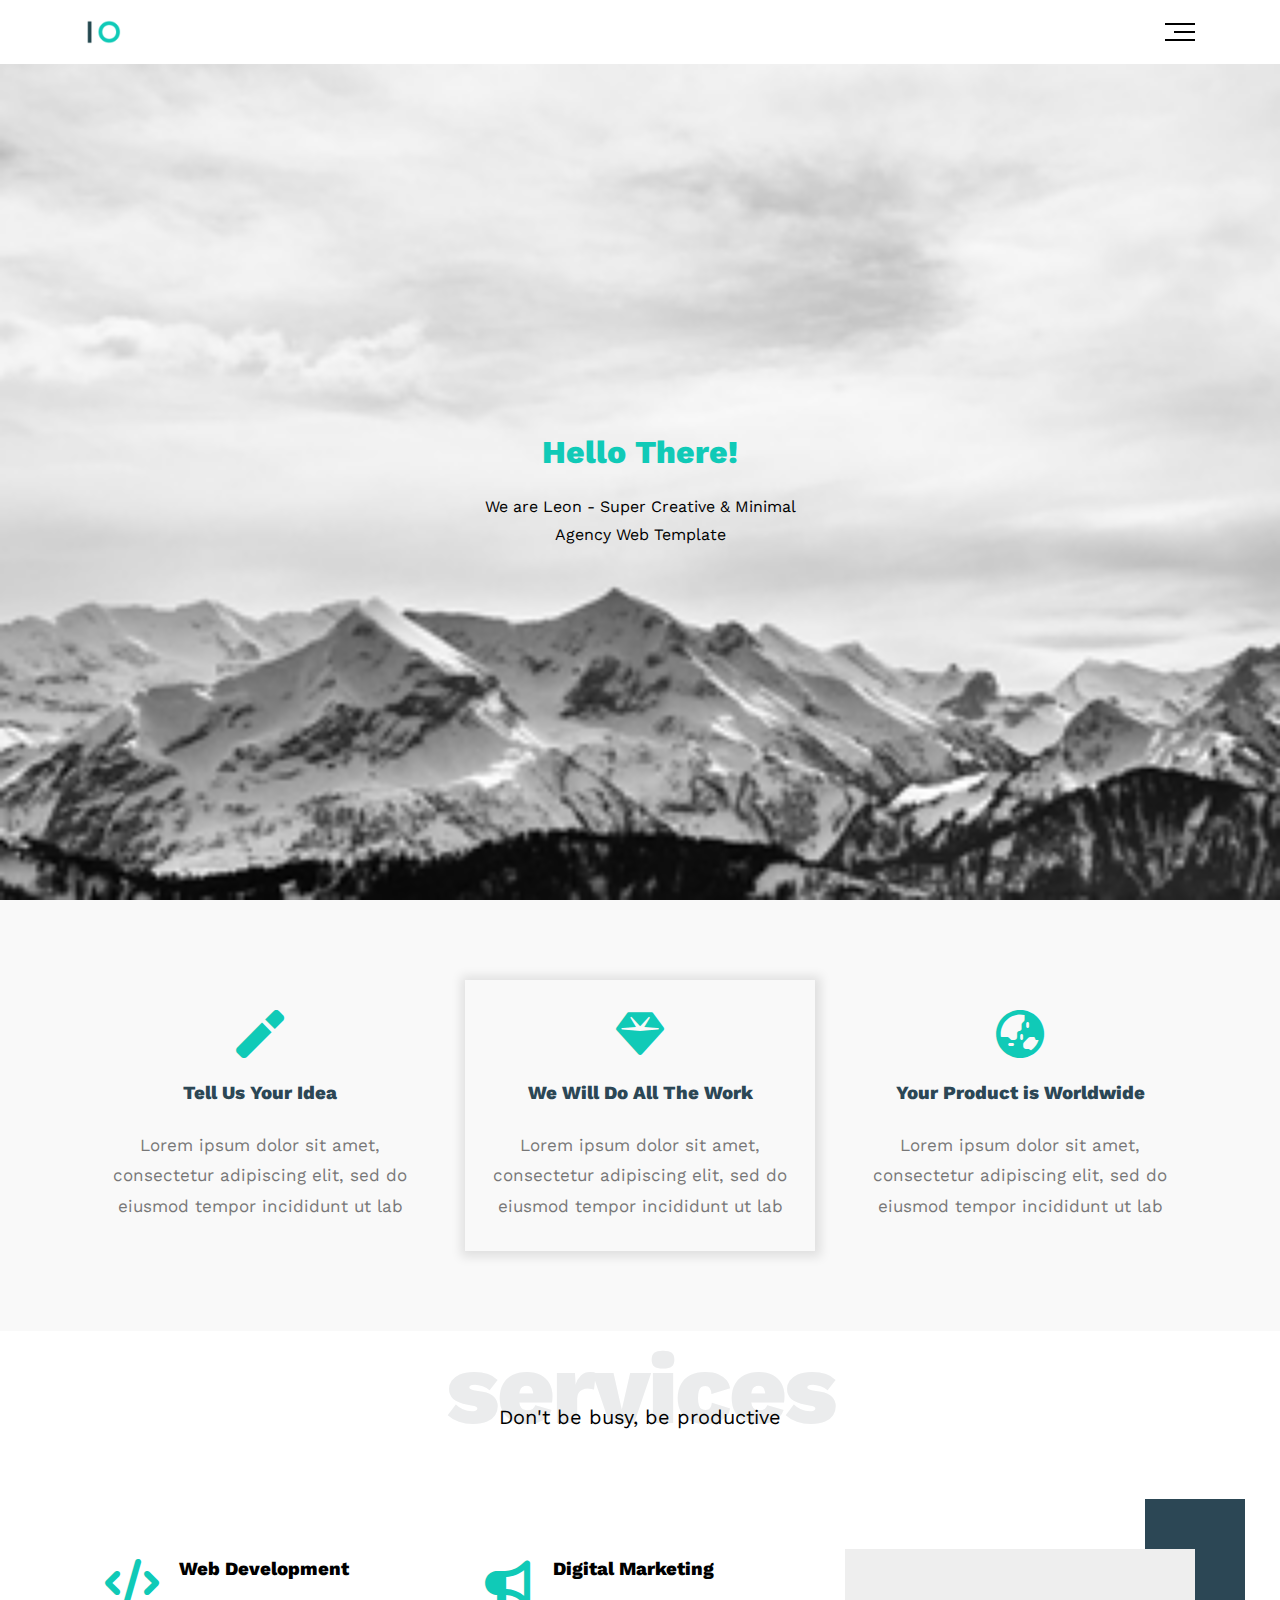
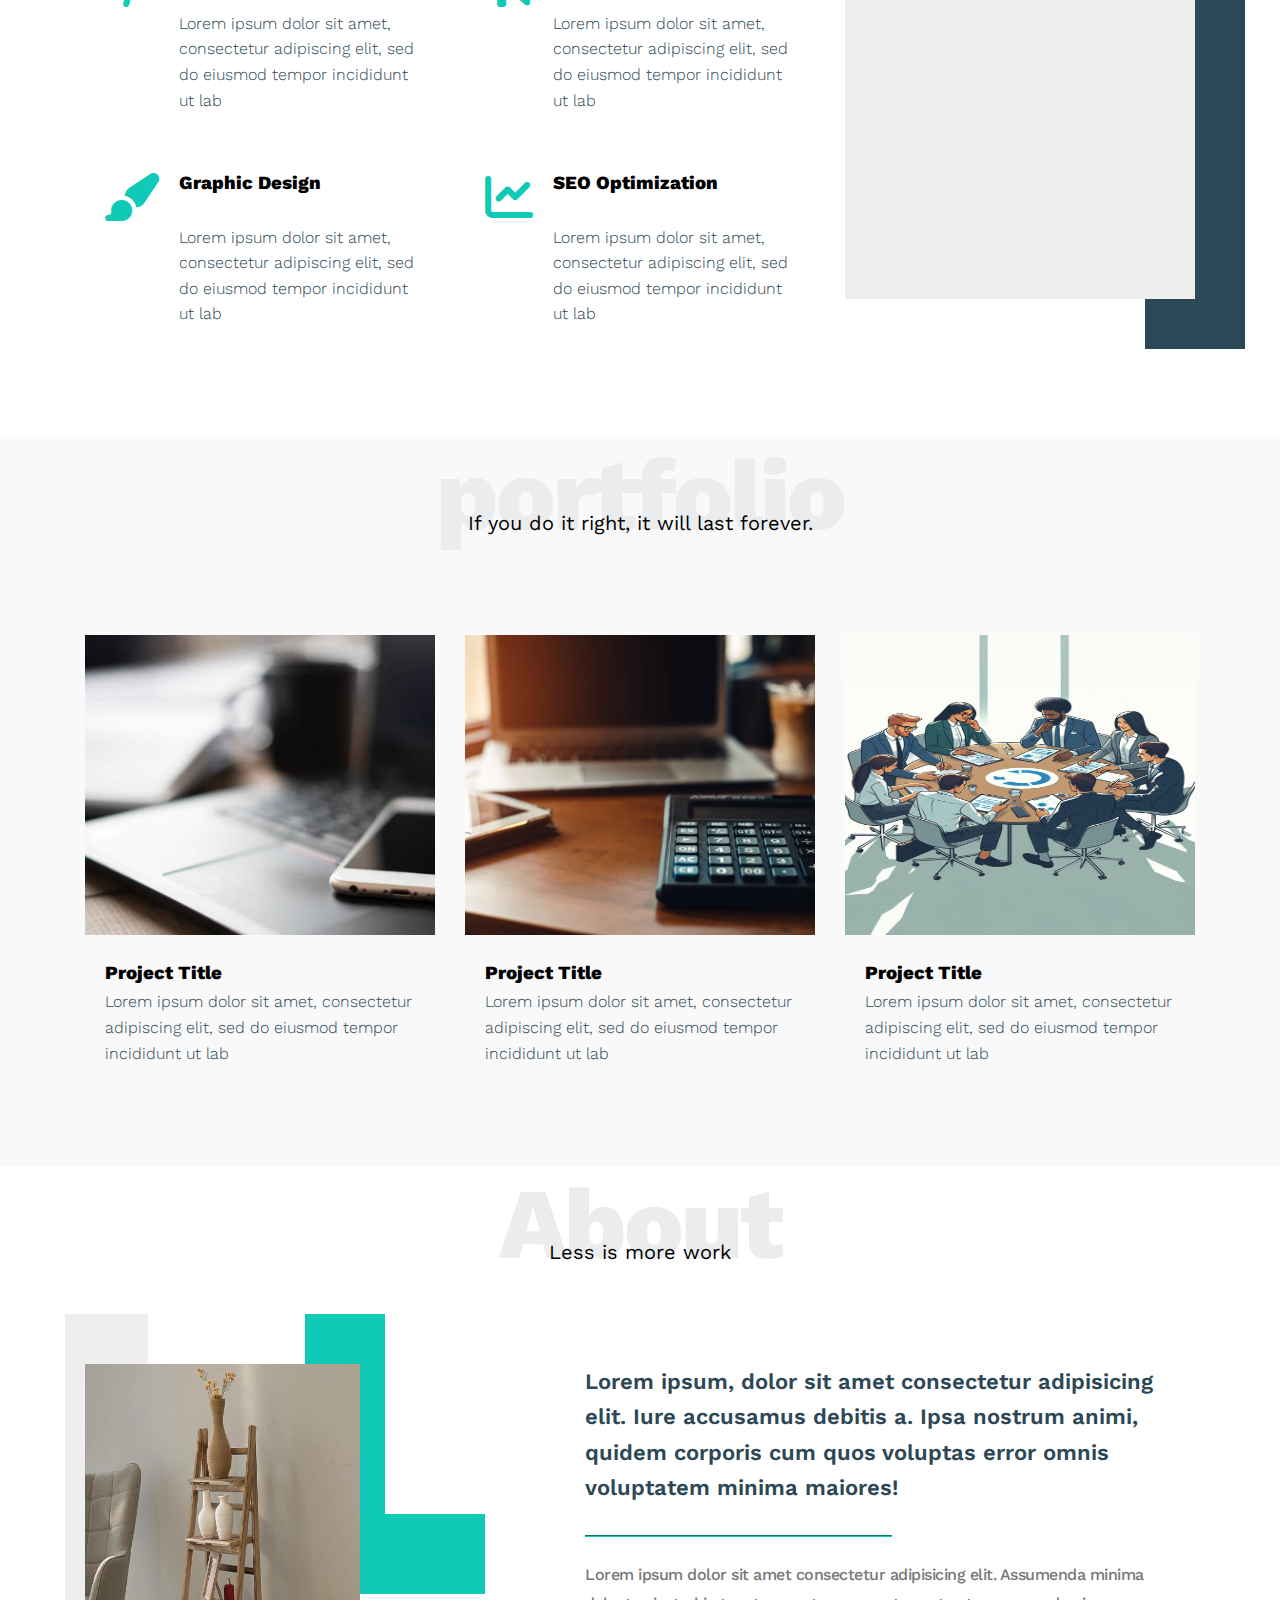
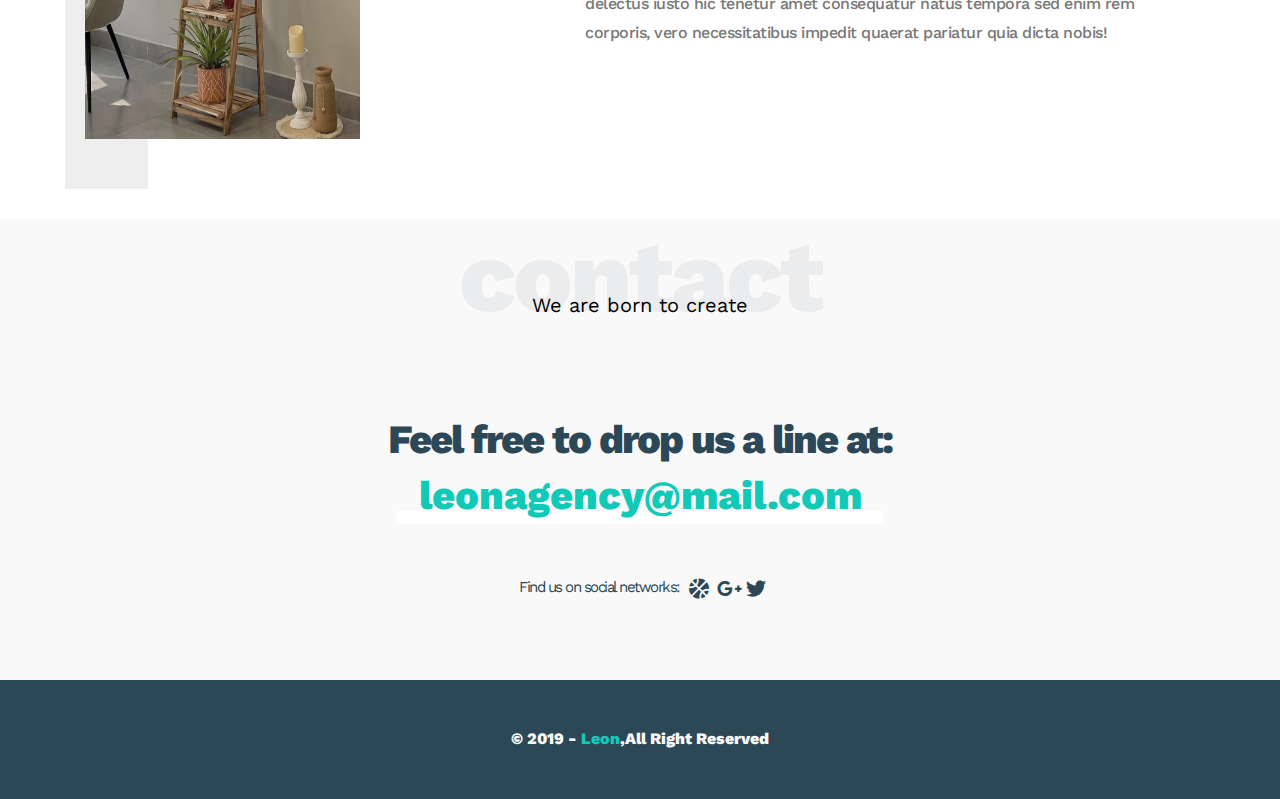
<file: index.html>
<!DOCTYPE html>
<html lang="en">
<head>
    <meta charset="UTF-8">
    <meta name="viewport" content="width=device-width, initial-scale=1.0">
    <title>Template 1</title>
    <!-- Style css File -->
    <link rel="stylesheet" href="css/style.css">
    <!-- Normalize css File -->
    <link rel="stylesheet" href="css/normalize.css">
    <!-- Font Awesome Library -->
    <link rel="stylesheet" href="css/all.min.css">
    <!-- Goolge Font -->
    <link rel="preconnect" href="https://fonts.googleapis.com">
    <link rel="preconnect" href="https://fonts.gstatic.com" crossorigin>
    <link href="https://fonts.googleapis.com/css2?family=Poppins:ital,wght@0,100;0,200;0,300;0,400;0,500;0,600;0,700;0,800;0,900;1,100;1,200;1,300;1,400;1,500;1,600;1,700;1,800;1,900&family=Work+Sans:ital,wght@0,100..900;1,100..900&display=swap" rel="stylesheet">
</head>
<body>
    <!-- Start header -->
    <div class="header">
        <div class="container">
            <img class="logo" src="Images/logo.png">
            <div class="links">
                <spna class="icon">
                    <span></span>
                    <span></span>
                    <span></span>
                </spna>
                <ul class="menu">
                    <li><a href="#services">services</a></li>
                    <li><a href="#portfolio">portfolio</a></li>
                    <li><a href="#about">about</a></li>
                    <li><a href="#contact">contact</a></li>
                </ul>
            </div>
        </div>
    </div>
    <!-- End header -->
    
    <!-- Start Landing -->
    <div class="landing">
        <div class="intro-text">
            <h1>Hello There!</h1>
            <p>We are Leon - Super Creative & Minimal <br> Agency Web Template</p>
        </div>
    </div>
    <!-- End Landing -->
    
    <!-- Start Features -->
    <div class="features">
        <div class="container grid-30">
            <div class="feat">
                <i class="fas fa-magic fa-3x"></i>
                <h3>Tell Us Your Idea</h3>
                <p>Lorem ipsum dolor sit amet, consectetur adipiscing elit, sed do eiusmod tempor incididunt ut lab</p>
            </div>
            <div class="feat">
                <i class="fas fa-gem fa-3x"></i>
                <h3>We Will Do All The Work</h3>
                <p>Lorem ipsum dolor sit amet, consectetur adipiscing elit, sed do eiusmod tempor incididunt ut lab</p>
            </div>
            <div class="feat">
                <i class="fas fa-globe-asia fa-3x"></i>
                <h3>Your Product is Worldwide</h3>
                <p>Lorem ipsum dolor sit amet, consectetur adipiscing elit, sed do eiusmod tempor incididunt ut lab</p>
            </div>
        </div>
    </div>
    <!-- End Features -->
    
    <!-- Start Services -->
    <div id="services" class="services">
        <div class="container">
        <h2 class="special-heading">services</h2>
        <p>Don't be busy, be productive</p>
        <!-- Start Service -->
            <div class="srv-content grid-30">
                <!-- first column -->
                <div class="col">
                    <div class="card">
                        <i class="fas fa-code fa-3x"></i>
                        <div class="text">
                            <h3>Web Development</h3>
                            <p>Lorem ipsum dolor sit amet, consectetur adipiscing elit, sed do eiusmod tempor incididunt ut lab</p>
                        </div>
                    </div>
                    <div class="card">
                        <i class="fas fa-paint-brush fa-3x"></i>
                        <div class="text">
                            <h3>Graphic Design</h3>
                            <p>Lorem ipsum dolor sit amet, consectetur adipiscing elit, sed do eiusmod tempor incididunt ut lab</p>
                        </div>
                    </div>
                </div>
                <!-- second column -->
                <div class="col">
                    <div class="card">
                        <i class="fas fa-bullhorn fa-3x"></i>
                        <div class="text">
                            <h3>Digital Marketing</h3>
                            <p>Lorem ipsum dolor sit amet, consectetur adipiscing elit, sed do eiusmod tempor incididunt ut lab</p>
                        </div>
                    </div>
                    <div class="card">
                        <i class="fas fa-chart-line fa-3x"></i>
                        <div class="text">
                            <h3>SEO Optimization</h3>
                            <p>Lorem ipsum dolor sit amet, consectetur adipiscing elit, sed do eiusmod tempor incididunt ut lab</p>
                        </div>
                    </div>
                </div>
                <!-- third column -->
                <div class="col">
                    <div class="image"></div>
                </div>
            </div>
            <!-- End Service -->
        </div>  
    </div>
    <!-- End Services -->
    
    <!-- Start Portfolio -->
    <div id="portfolio" class="portfolio">
        <div class="container">
            <h2 class="special-heading">portfolio</h2>
            <p>If you do it right, it will last forever.</p>
            <div class="pro-content grid-30">
                <div class="card">
                    <img src="Images/1_files/istockphoto-1452750094-612x612.jpg" class="img">
                    <div class="text">
                        <h3>Project Title</h3>
                        <p>Lorem ipsum dolor sit amet, consectetur adipiscing elit, sed do eiusmod tempor incididunt ut lab</p>
                    </div>
                </div>
                <div class="card">
                    <div><img src="Images/1_files/istockphoto-1227138260-612x612.jpg" class="img"></div>
                    <div class="text">
                        <h3>Project Title</h3>
                        <p>Lorem ipsum dolor sit amet, consectetur adipiscing elit, sed do eiusmod tempor incididunt ut lab</p>
                    </div>
                </div>
                <div class="card">
                    <img src="Images/Concept of business team working Illustration.jpg" class="img">
                    <div class="text">
                        <h3>Project Title</h3>
                        <p>Lorem ipsum dolor sit amet, consectetur adipiscing elit, sed do eiusmod tempor incididunt ut lab</p>
                    </div>
                </div>
            </div>
        </div>
    </div>
    <!-- End Portfolio -->

    <!-- Start About -->
    <div id="about" class="about">
        <div class="container">
            <h2 class="special-heading">About</h2>
            <p>Less is more work</p>
            <div class="abt-content">
                <!-- image -->
                <div class="image">
                    <img src="Images/about.jpg" alt="">
                </div>
                <!-- text -->
                <div class="text">
                    <p>Lorem ipsum, dolor sit amet consectetur adipisicing elit. Iure accusamus debitis a. Ipsa nostrum animi, quidem corporis cum quos voluptas error omnis voluptatem minima maiores!</p>
                    <hr>
                    <p>Lorem ipsum dolor sit amet consectetur adipisicing elit. Assumenda minima delectus iusto hic tenetur amet consequatur natus tempora sed enim rem corporis, vero necessitatibus impedit quaerat pariatur quia dicta nobis!</p>
                </div>
            </div>
        </div>
    </div>
    <!-- End About -->

    <!-- Start Contact -->
    <div id="contact" class="contact">
        <div class="container">
            <h2 class="special-heading">contact</h2>
            <p>We are born to create</p>
            <div class="text">
                <h2>Feel free to drop us a line at:</h2>
                <a href="mailto:leonagency@mail.com?subject=contact" class="mail">leonagency@mail.com</a>
                <div class="icons">
                    <span>Find us on social networks:</span>
                    <span class="social">
                        <i class="fa-solid fa-basketball"></i>
                        <i class="fa-brands fa-google-plus-g"></i>
                        <i class="fa-brands fa-twitter"></i>
                    </span>
                </div>
            </div>
        </div>
    </div>
    <!-- End Contact -->

    <!-- Start Footer -->
    <footer class="footer">
        <div class="contain">
            <div class="text"> &copy; 2019 - <span>Leon</span>,All Right Reserved</div>
        </div>
    </footer>
    <!-- End Footer -->
</body>
</html>
</file>
<file: css/style.css>
/* Start variables */
:root {
    --primary-color: rgb(16 202 183);
    --secondary-color: #2c4755;
    --background-color: #f9f9f9;
    --section-padding: 80px;
    --transition-3: .3s;
}
/* End variables */
/* Start Global Rules */
* {
    padding: 0;
    margin: 0;
    box-sizing: border-box;
    scroll-behavior: smooth;
}

body {
    font-family: "Work Sans", sans-serif;
}

.container {
    padding-left: 30px;
    padding-right: 30px;
    margin-left: auto;
    margin-right: auto;
}

@media (min-width: 768px) {
    .container {
        width: 750px;
    }
}

@media (min-width: 992px) {
    .container {
        width: 970px;
    }
}

@media (min-width: 1200px) {
    .container {
        width: 1170px;
    }
}
/* End Global Rules */

/* Start Components */
.special-heading {
    color: #ebeced;
    font-weight: 800;
    font-size: 100px;
    letter-spacing: -3px;
    margin: 0;
    text-align: center;
}

.special-heading + p {
    margin-top: -40px;
    text-align: center;
    font-size: 20px;
    margin-bottom: 100px;
}

@media (max-width: 767px) {
    .special-heading {
        font-size: 70px;
    }

    .special-heading + p {
        margin-top: -30px;
        font-size: 16px;
    }
}
/* End Components */

/* Start Classes */
.grid-30 {
    display: grid;
    grid-template-columns: repeat(auto-fill, minmax(300px, 1fr));
    grid-gap: 30px;
}
/* End Classes */

/* Start Header */
.header {
    padding: 20px;
}

.header .container {
    background-color: #fff;
    display: flex;
    justify-content: space-between;
    align-items: center;
}

.header .logo {
    width: 60px;
}

.header .links {
    position: relative;
}

.header .links .icon {
    width: 30px;
    display: flex;
    flex-wrap: wrap;
    justify-content: flex-end;
}

.header .links .icon span {
    background-color: #000;
    height: 2px;
}

.header .links .icon span:not(:nth-child(2)) {
    width: 100%;
}

.header .links .icon span:nth-child(2) {
    width: 70%;
    margin: 6px 0;
    transition: var(--transition-3);
}

.header .links:hover .icon span:nth-child(2) {
    width: 100%;
}

.header .links ul {
    position: absolute;
    padding: 0;
    margin: 0;
    top: calc(100% + 15px);
    right: 0;
    min-width: 200px;
    background-color: var(--background-color);
    display: none;
    z-index: 99;
}

.header .links ul::before {
    content: "";
    border-style: solid;
    border-width: 10px;
    border-color: transparent transparent var(--background-color) transparent;
    position: absolute;
    top: -19px;
    right: 5px;
}

.header .links:hover ul {
    display: block;
}

.header .links ul li {
    list-style: none;
    padding: 15px 30px;
}

.header .links ul li a {
    display: block;
    text-decoration: none;
    color: #333;
    transition: var(--transition-3);
}

.header .links ul li a:hover {
    padding-left: 20px;
    letter-spacing: 1px;
}

.header .links ul li:not(:last-child) {
    border-bottom: 1px solid #CCC;
}
/* End Header */

/* Start Landing */
.landing {
    background-image: url(../Images/landing.jpg) ;
    background-size: cover;
    background-position: center;
    height: calc(100vh - 64px);
    position: relative;
}

.landing .intro-text {
    position: absolute;
    top: 50%;
    left: 50%;
    transform: translate(-50%, -50%);
    text-align: center;
    width: 375px;
    max-width: 100%;
}

.landing .intro-text h1 {
    color: var(--primary-color);
    font-weight: 800;
}

.landing .intro-text p {
    line-height: 1.8;
    padding: 0 10px;
}
/* End Landing */

/* Start Features */
.features {
    padding-top: var(--section-padding);
    padding-bottom: var(--section-padding);
    background-color: var(--background-color);
}


.features .feat {
    text-align: center;
    padding: 30px 20px;
}

.features .feat:nth-child(2) {
    box-shadow: 1px 1px 10px 5px rgba(0, 0, 0, 0.1);

}

.features .feat i {
    color: var(--primary-color);
}

.features .feat h3 {
    margin: 25px 0;
    color: var(--secondary-color);
    font-weight: 800;
}

.features .feat p {
    line-height: 1.8;
    color: #777;
    font-size: 17px;
}
/* End Features */

/* Start Services */
.services {
    padding-bottom: var(--section-padding);
}

.services .srv-content .card {
    display: flex;
    padding: 30px 20px;
}

.services .srv-content .card i {
    color: var(--primary-color);
    flex-basis: 60px;
}

.services .srv-content .card .text {
    margin-left: 20px;
}

.services .srv-content .card .text  h3{
    margin-bottom: 30px;
    font-weight: 800;
}

.services .srv-content .card .text  p{
    line-height: 1.6;
    color: var(--secondary-color);
    font-weight: 300;
}

.services .srv-content .col .image {
    position: relative;
    width: 100%;
    height: 350px;
    transform: translateY(20px);
}

.services .srv-content .col .image::before {
    content: "";
    position: absolute;
    background-color: #eee;
    top: 0;
    left: 0;
    width: 100%;
    height: 100%;
}

.services .srv-content .col .image::after {
    content: "";
    position: absolute;
    height: calc(100% + 100px);
    width: 100px;
    background-color: var(--secondary-color);
    top: -50px;
    right: -50px;
    z-index: -1;
}

@media (max-width: 767px) {
    .services .srv-content .card {
    flex-direction: column;
    text-align: center;
    align-items: center;
}
.services .srv-content .card .text  h3{
    margin-top: 20px;
}
}

@media (max-width: 1199.98px) {
    .services .srv-content .col .image {
    display: none;
}
}
/* End Services */

/* Start Portfolio */
.portfolio {
    background-color: var(--background-color);
    padding-bottom: var(--section-padding);
}

.portfolio .pro-content .card {
    background-color: var(--background-color);
    overflow: hidden;
}

.portfolio .pro-content .card .img {
    min-width: 100%;
    max-height: 300px;
}

.portfolio .pro-content .card .text {
    padding: 20px;
    line-height: 1.6;
}

.portfolio .pro-content .card .text h3 {
    font-weight: 800;
}

.portfolio .pro-content .card .text p {
    color: var(--secondary-color);
    line-height: 1.6;
    font-weight: 300;
}
/* End Portfolio */

/* Start About */
.about .abt-content {
    display: flex;
    flex-wrap: wrap;
    justify-content: space-between;
    padding-bottom: var(--section-padding);
}

@media (max-width: 991px) {
    .about .abt-content {
        flex-direction: column;
        align-items: center;
        text-align: center;
    }
}

.about .abt-content .image {
    position: relative;
    width: 275px;
    height: 375px;
}

.about .abt-content .image::before {
    content: "";
    position: absolute;
    background-color: #eee;
    top: -50px;
    left: -20px;
    width: 30%;
    height: calc(100% + 100px);
    z-index: -1;
}

.about .abt-content .image::after {
    content: "";
    position: absolute;
    width: 100px;
    height: 200px
    ;
    border-left: 80px solid var(--primary-color);
    border-bottom: 80px solid var(--primary-color);
    top: -50px;
    right: -125px;
    z-index: -1;
}

@media (max-width: 991px) {
    .about .abt-content .image::after {
        display: none;
    }
    .about .abt-content .image::before {
        display: none;
    }
}

.about .abt-content .image img {
    width: 100%;
    height: 100%;
}

.about .abt-content .text {
    flex-basis: calc(100% - 500px);
}

@media (max-width: 991px) {
    .about .abt-content .text {
        margin-top: 40px;
    }
}

.about .abt-content .text p:first-child {
    color: var(--secondary-color);
    font-size: 22px;
    font-weight: 600;
    line-height: 1.6;
    margin-bottom: 30px;
}

.about .abt-content .text hr {
    display: inline-block;
    width: 50%;
    border-color: var(--primary-color);
    margin-bottom: 20px;
}

.about .abt-content .text p:last-child {
    line-height: 1.8;
    color: #777;
    font-weight: 500;
    letter-spacing: -.5px
}
/* End About */

/* Start Contact */
.contact {
    background-color: var(--background-color);
    padding-bottom: var(--section-padding);
}

.contact .text {
    display: flex;
    flex-direction: column;
    text-align: center;
}

.contact .text h2 {
    color: var(--secondary-color);
    font-weight: 800;
    font-size: 40px;
    letter-spacing: -2px;
}

.contact .text .mail {
    text-decoration: none;
    color: var(--primary-color);
    font-size: 40px;
    font-weight: 800;
    position: relative;
    display: inline-block;
    margin: 0 auto;
    padding-top: 10px;
    padding-bottom: 10px;
    z-index: 1;
}

.contact .text .mail::before {
    content: "";
    position: absolute;
    background-color: white;
    left: 50%;
    bottom: 5px;
    transform: translateX(-50%);
    width: 110%;
    height: 20%;
    z-index: -1;
}

@media (max-width: 767px) {
    .contact .text h2,
    .contact .text .mail {
        font-size: 25px;
    }
}

.contact .text .icons {
    display: flex;
    justify-content: center;
    margin-top: 50px;
}

.contact .text .icons span {
    color: var(--secondary-color);
    font-size: 15px;
    letter-spacing: -1.5px;
}

.contact .text .icons i {
    color: var(--secondary-color);
    font-size: 20px;
    padding-left: 10px;
    transition: var(--transition-3);
    display: inline-block;
}

.contact .text .icons i:hover {
    transform: scale(1.2);
    color: var(--primary-color);
}
/* End Contact */

/* Start Footer */
.footer {
    background-color: var(--secondary-color);
    color: var(--background-color);
    text-align: center;
    padding: 50px;
}

.footer .text {
    font-weight: 800;
}

.footer .text span {
    color: var(--primary-color);
}
/* End Footer */
</file>
